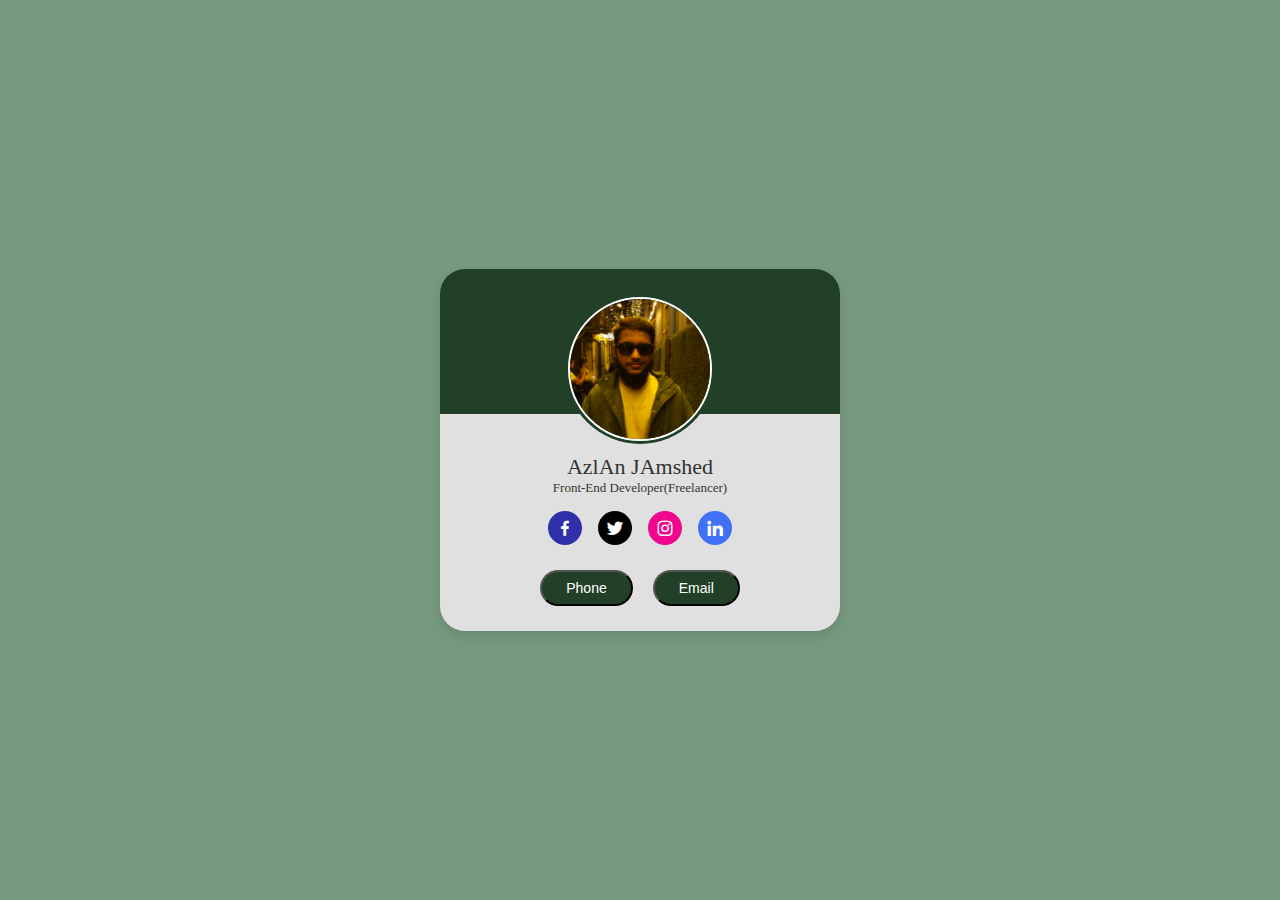
<file: index.html>
<!DOCTYPE html>
<html lang="en">

<head>
    <meta charset="UTF-8">
    <meta name="viewport" content="width=device-width, initial-scale=1.0">
    <title>Profile Card</title>
    <link rel="stylesheet" href="./css/style.css">

    <link href='https://unpkg.com/boxicons@2.1.4/css/boxicons.min.css' rel='stylesheet'>
</head>

<body>

    <div class="profile-card">
        <div class="image">
            <img src="./Assets/profile3.jpg" alt="" class="profile-image">
        </div>

        <div class="text-data">
            <span class="name">AzlAn JAmshed</span>
            <span class="profession">Front-End Developer(Freelancer)</span>
        </div>

        <div class="media-buttons">
            <a href="https://www.facebook.com/share/18aeu4EivK/" target="_blank" class="link"
                style="background-color: rgb(47, 47, 169);">
                <i class='bx bxl-facebook'></i>
            </a>

            <a href="https://x.com/Azlan_Jamshed?t=SZTv3j7kJJexjsM0iF1dOg&s=09" target="_blank" class="link"
                style="background-color: black;">
                <i class='bx bxl-twitter'></i>
            </a>

            <a href="https://www.instagram.com/azlanjamshed/" target="_blank" class="link"
                style="background-color: rgb(240, 7, 143);">
                <i class='bx bxl-instagram'></i>
            </a>

            <a href="https://www.linkedin.com/in/azlan-jamshed-8881162a6/" target="_blank" class="link">
                <i class='bx bxl-linkedin'></i>
            </a>
        </div>

        <div class="buttons">
            <a href="tel:+91-6388186900" id="call"> <button class="button">Phone</button></a>

            <a href="mailto:azlanjamsh@gmail.com" id="e-mail"><button class="button">Email</button></a>

        </div>




    </div>
    </div>


</body>

</html>
</file>
<file: css/style.css>
* {
    padding: 0;
    margin: 0;
    box-sizing: border-box;

}

body {
    height: 100vh;
    display: flex;
    align-items: center;
    justify-content: center;
    background: #76987d;

}

.profile-card {
    display: flex;
    flex-direction: column;
    align-items: center;

    max-width: 400px;
    /* max-width: 370px; */
    width: 100%;
    /* background-color: #f8f8f8; */

    border-radius: 25px;
    padding: 25px;
    box-shadow: 0 5px 10px rgba(0, 0, 0, 0.1);
    position: relative;
    background: linear-gradient(to bottom, #223f28 40%, #e0e0e0 0%);
    /* background: linear-gradient(to bottom, #2660cb 40%, #e0e0e0 0%); */
    /* overflow: hidden;Two different background colors */

}


/* .profile-card ::before{
    content: "";
    position: absolute;
    top: 0;
    left: 0;
    height: 36%;
    width: 100%;
    border-radius: 24px 24px 0 0;
    background-color: #4070f4;
    z-index: -1;
} */

.image {
    position: relative;
    height: 150px;
    width: 150px;
    border-radius: 50%;
    background-color: #223f28;
    /* background-color: rgb(43, 104, 203); */
    padding: 3px;
    margin-bottom: 10px;
}

.image .profile-image {
    height: 100%;
    width: 100%;
    object-fit: cover;
    border-radius: 50%;
    border: 2px solid white;

}

.profile-card .text-data {
    display: flex;
    flex-direction: column;
    align-items: center;
    color: #333;
}

.text-data .name {
    font-size: 22px;
    font-weight: 500;
}


.text-data .profession {
    font-size: 13px;
    font-weight: 200;
}

.profile-card .media-buttons {
    display: flex;
    /* position: fixed; */
    /* align-items: center; */
    margin-top: 15px;
}


.media-buttons .link {
    display: flex;
    align-items: center;
    justify-content: center;
    color: white;
    font-size: 20px;
    border-radius: 50%;
    height: 34px;
    width: 34px;
    margin: 0 8px;

    background-color: #4070f4;
    text-decoration: none;


}


.profile-card .buttons {
    display: flex;
    margin-top: 25px;

}

.buttons .button {
    font-size: 14px;
    font-weight: 400;
    color: white;
    border-radius: 25px;
    padding: 8px 24px;
    margin: 0 10px;
    background-color: #223f28;
    /* background-color: #4070f4; */
    cursor: pointer;
    transition: all 0.3s ease;
    text-decoration: none;

}

#call {
    text-decoration: none;
    color: white;
}


#e-mail {
    text-decoration: none;
    color: white;
}

.buttons .button:hover {
    background-color: #76987d;
    /* background-color: #0440f6; */
    color: #223f28;
    font-weight: 800;

}


.profile-card .analytic {
    display: flex;
    align-items: center;
    margin-top: 20px;
}

.analytic .data {
    display: flex;
    align-items: center;
    color: #333;
    padding: 0 20px;
    border-right: 2px solid;
}

.data i {
    font-size: 18px;
    margin-right: 6px;
}



.data:last-child {
    border-right: none;
}
</file>
<file: css/Profile.css>
* {
    padding: 0;
    margin: 0;
    box-sizing: border-box;

}

body {
    height: 100vh;
    display: flex;
    align-items: center;
    justify-content: center;
    background: #76987d;

}

.profile-card {
    display: flex;
    flex-direction: column;
    align-items: center;

    max-width: 400px;
    /* max-width: 370px; */
    width: 100%;
    /* background-color: #f8f8f8; */

    border-radius: 25px;
    padding: 25px;
    box-shadow: 0 5px 10px rgba(0, 0, 0, 0.1);
    position: relative;
    background: linear-gradient(to bottom, #223f28 40%, #e0e0e0 0%);
    /* background: linear-gradient(to bottom, #2660cb 40%, #e0e0e0 0%); */
    /* overflow: hidden;Two different background colors */

}


/* .profile-card ::before{
    content: "";
    position: absolute;
    top: 0;
    left: 0;
    height: 36%;
    width: 100%;
    border-radius: 24px 24px 0 0;
    background-color: #4070f4;
    z-index: -1;
} */

.image {
    position: relative;
    height: 150px;
    width: 150px;
    border-radius: 50%;
    background-color: #223f28;
    /* background-color: rgb(43, 104, 203); */
    padding: 3px;
    margin-bottom: 10px;
}

.image .profile-image {
    height: 100%;
    width: 100%;
    object-fit: cover;
    border-radius: 50%;
    border: 2px solid white;

}

.profile-card .text-data {
    display: flex;
    flex-direction: column;
    align-items: center;
    color: #333;
}

.text-data .name {
    font-size: 22px;
    font-weight: 500;
}


.text-data .profession {
    font-size: 13px;
    font-weight: 200;
}

.profile-card .media-buttons {
    display: flex;
    /* position: fixed; */
    /* align-items: center; */
    margin-top: 15px;
}


.media-buttons .link {
    display: flex;
    align-items: center;
    justify-content: center;
    color: white;
    font-size: 20px;
    border-radius: 50%;
    height: 34px;
    width: 34px;
    margin: 0 8px;

    background-color: #4070f4;
    text-decoration: none;


}


.profile-card .buttons {
    display: flex;
    margin-top: 25px;

}

.buttons .button {
    font-size: 14px;
    font-weight: 400;
    color: white;
    border-radius: 25px;
    padding: 8px 24px;
    margin: 0 10px;
    background-color: #223f28;
    /* background-color: #4070f4; */
    cursor: pointer;
    transition: all 0.3s ease;
    text-decoration: none;

}

#call {
    text-decoration: none;
    color: white;
}


#e-mail {
    text-decoration: none;
    color: white;
}

.buttons .button:hover {
    background-color: #76987d;
    /* background-color: #0440f6; */
    color: #223f28;
    font-weight: 800;

}


.profile-card .analytic {
    display: flex;
    align-items: center;
    margin-top: 20px;
}

.analytic .data {
    display: flex;
    align-items: center;
    color: #333;
    padding: 0 20px;
    border-right: 2px solid;
}

.data i {
    font-size: 18px;
    margin-right: 6px;
}



.data:last-child {
    border-right: none;
}
</file>
